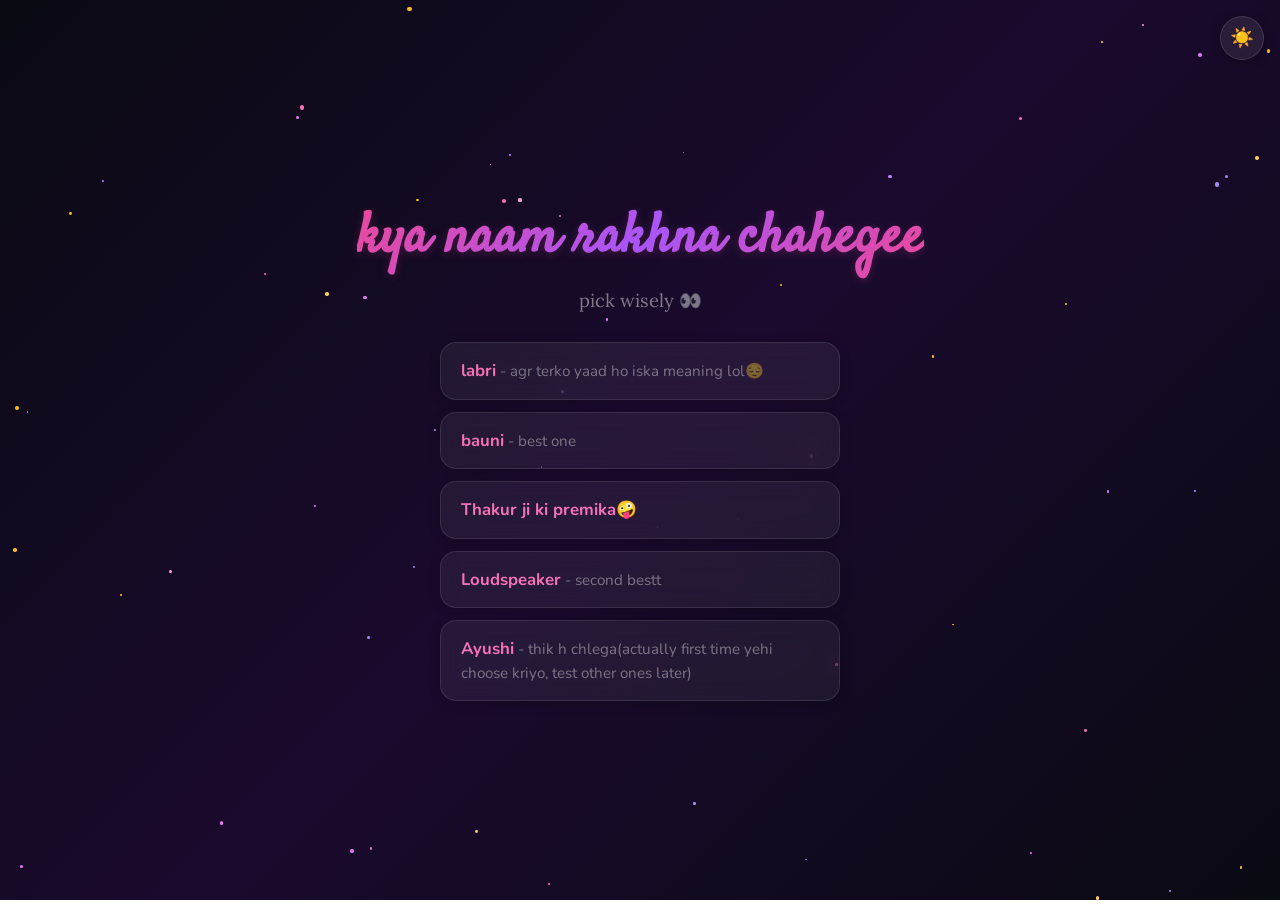
<file: index.html>
<!DOCTYPE html>
<html lang="en">

<head>
  <meta charset="UTF-8">
  <meta name="viewport" content="width=device-width, initial-scale=1.0">
  <meta name="description" content="">
  <meta property="og:title" content="Ayushi">
  <meta property="og:description" content="">
  <meta property="og:type" content="website">
  <title>Ayushi</title>
  <link rel="preconnect" href="https://fonts.googleapis.com">
  <link rel="preconnect" href="https://fonts.gstatic.com" crossorigin>
  <link href="https://fonts.googleapis.com/css2?family=Great+Vibes&family=Lora:ital,wght@0,400;0,600;1,400&family=Satisfy&family=Nunito:wght@400;600;700&family=Inter:wght@400;600;700&display=swap"
    rel="stylesheet">
  <link rel="stylesheet" href="styles.css">
</head>

<body class="dark">

  <button id="theme-toggle" onclick="toggleTheme()" aria-label="Toggle dark mode">☀️</button>
  <div class="stars" id="stars"></div>

  <!-- ══════ Screen 1: Choose Name ══════ -->
  <div class="screen active" id="screen-name">
    <h1 class="screen-title">kya naam rakhna chahegee</h1>
    <p class="screen-sub">pick wisely 👀</p>
    <div class="options-list">
      <button class="opt-btn" onclick="chooseName('Labri')"><span class="opt-name">labri</span> <span class="opt-hint">-
          agr terko yaad ho iska meaning lol😔</span></button>
      <button class="opt-btn" onclick="chooseName('Bauni')"><span class="opt-name">bauni</span> <span class="opt-hint">-
          best one</span></button>
      <button class="opt-btn" onclick="showThakurDialog()"><span class="opt-name">Thakur ji ki premika🤪</span></button>
      <button class="opt-btn" onclick="chooseName('Loudspeaker')"><span class="opt-name">Loudspeaker</span> <span
          class="opt-hint">- second bestt</span></button>
      <button class="opt-btn" onclick="chooseName('Ayushi')"><span class="opt-name">Ayushi</span> <span
          class="opt-hint">- thik h chlega(actually first time yehi choose kriyo, test other ones later)</span></button>
    </div>
  </div>

  <!-- ══════ Screen 2: Choose Song ══════ -->
  <div class="screen" id="screen-song">
    <h1 class="screen-title">Pick a vibe 🎵</h1>
    <p class="screen-sub">mereko lga ki shayad cool lgee</p>
    <div class="options-list">
      <button class="opt-btn" onclick="chooseSong('song1.mp3')">🎵 Pehla gana</button>
      <button class="opt-btn" onclick="chooseSong('song2.mp3')">🎶 Dushra</button>
      <button class="opt-btn" onclick="chooseSong('song3.mp3')">🎵 Teesra</button>
      <button class="opt-btn" onclick="chooseSong('song4.mp3')">🎶 Chal ek aur</button>
    </div>
  </div>

  <!-- ══════ Screen 3: Choose Photo ══════ -->
  <div class="screen" id="screen-photo">
    <h1 class="screen-title">Choose the photo</h1>
    <p class="screen-sub">photo ni dekh sakti coz spoiled ho jaega 😔</p>
    <div class="options-list">
      <button class="opt-btn" onclick="choosePhoto(1)">🖼️ Image 1</button>
      <button class="opt-btn" onclick="choosePhoto(2)">🖼️ Image 2</button>
      <button class="opt-btn" onclick="choosePhoto(3)">🖼️ Image 3</button>
    </div>
  </div>

  <!-- ══════ Screen 4: Player ══════ -->
  <div class="screen" id="screen-player" style="justify-content:flex-start;padding-top:40px">
    <div id="loading-area">
      <div class="loader-ring"></div>
      <p class="loader-text">Preparing something special…</p>
    </div>
    <button id="play-btn" class="hidden">▶ &nbsp;Play</button>
    <p class="play-subtitle hidden" id="play-sub">Hope you like it 😭</p>
    <div id="stage">
      <canvas id="art-canvas"></canvas>
      <div id="lyrics-display" class="hidden"></div>
      <div id="birthday-section">
        <span class="bday-cake">🎂</span>
        <span class="bday-text">Happy Birthday!</span>
        <span class="bday-name" id="bday-name-el">Ayushi</span>
        <span class="bday-sparkles">✦ ✦ ✦ ✦ ✦</span>
      </div>
    </div>
    <div id="bottom-actions">
      <button class="action-btn" onclick="goHome()">different name, song, image try krlo</button>
      <button class="action-btn" onclick="showScreen('screen-feedback')">Feedback dede 😔</button>
    </div>
    <div id="progress-bar-container">
      <div id="progress-bar"></div>
    </div>
  </div>

  <!-- ══════ Screen 5: Feedback ══════ -->
  <div class="screen" id="screen-feedback">
    <h1 class="screen-title">Feedback time!</h1>
    <p class="screen-sub">kaisa laga? 👀</p>
    <div class="options-list">
      <button class="opt-btn" onclick="showScreen('screen-thankyou')"
        style="text-align:center;font-size:1.1rem;font-weight:700">🔥 Bhayankar 🔥</button>
      <button class="opt-btn" onclick="showScreen('screen-sorry')"
        style="text-align:center;font-size:1.1rem;font-weight:700">Ye kya bana diyaa😭</button>
    </div>
  </div>

  <!-- ══════ Screen 6: Thank You ══════ -->
  <div class="screen" id="screen-thankyou">
    <span class="end-screen-icon">🥰</span>
    <h1 class="end-screen-text"
      style="background:linear-gradient(135deg,#f472b6,#a855f7);-webkit-background-clip:text;-webkit-text-fill-color:transparent;background-clip:text">
      Thank youuu!</h1>
    <p class="end-screen-sub">glad you liked it ✨</p>
    <button class="end-home-btn" onclick="goHome()">Go Home</button>
  </div>

  <!-- ══════ Screen 7: Sorry ══════ -->
  <div class="screen" id="screen-sorry">
    <span class="end-screen-icon">😭</span>
    <h1 class="end-screen-text">soorryy😭</h1>
    <p class="end-screen-sub">next time better banaunga 🫡</p>
    <button class="end-home-btn" onclick="goHome()">Go Home</button>
  </div>

  <!-- ══════ Dialog: Thakur ══════ -->
  <div class="dialog-overlay" id="dialog-thakur">
    <div class="dialog-box">
      <p>option dediya to kuch bhi choose kregi😭, wapaaaaas ja</p>
      <button onclick="document.getElementById('dialog-thakur').classList.remove('active')">Go back</button>
    </div>
  </div>

  <script src="image_data.js"></script>
  <script src="image_data_2.js"></script>
  <script src="image_data_3.js"></script>
  <script src="app.js"></script>
</body>

</html>
</file>
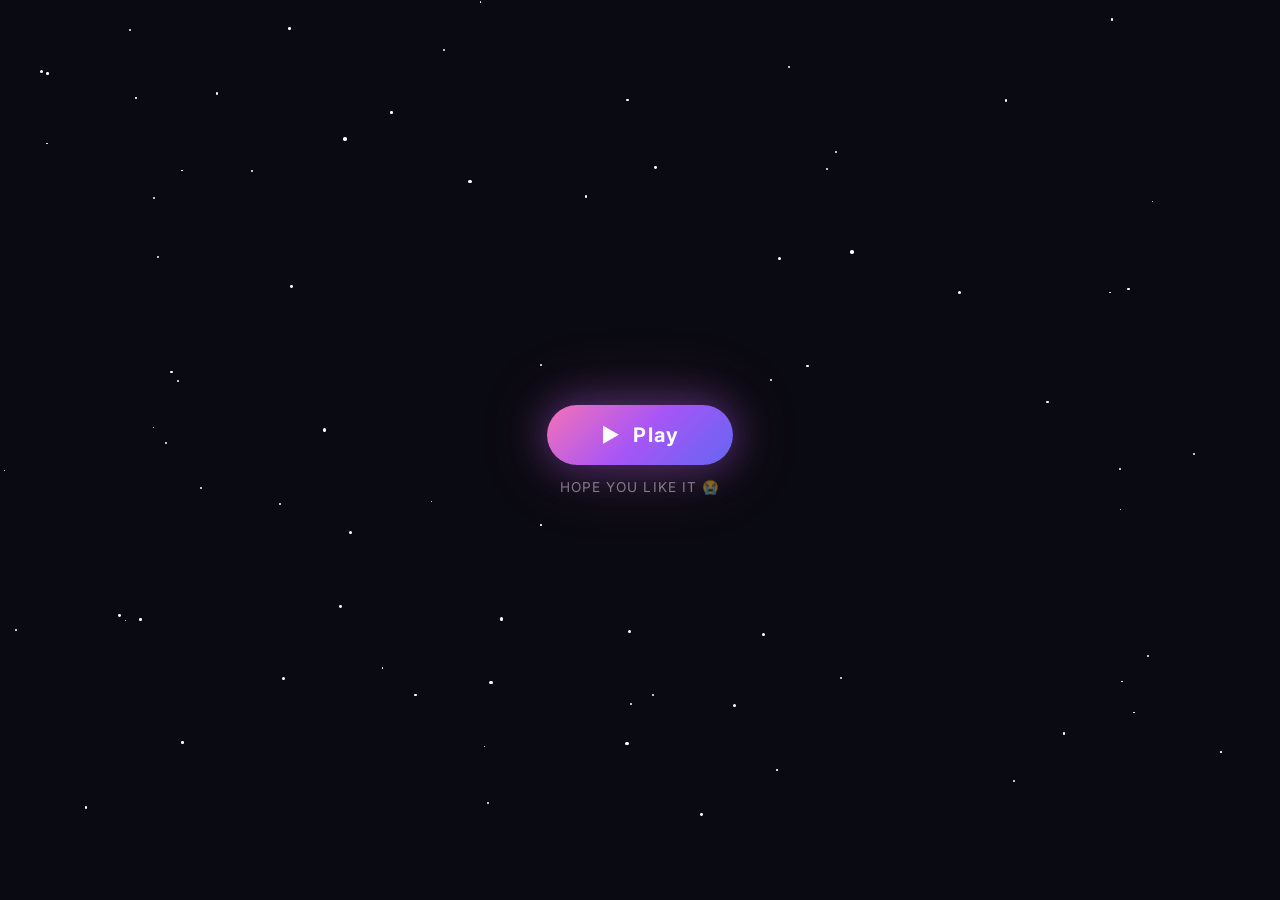
<file: birthday_animation.html>
<!DOCTYPE html>
<html lang="en">

<head>
  <meta charset="UTF-8">
  <meta name="viewport" content="width=device-width, initial-scale=1.0">
  <meta name="description" content=" – A special pencil-sketch timelapse animation">
  <title>Ayushi</title>
  <link rel="preconnect" href="https://fonts.googleapis.com">
  <link rel="preconnect" href="https://fonts.gstatic.com" crossorigin>
  <link href="https://fonts.googleapis.com/css2?family=Great+Vibes&family=Inter:wght@400;600;700&display=swap"
    rel="stylesheet">
  <style>
    /* ───── Reset & Base ───── */
    *,
    *::before,
    *::after {
      box-sizing: border-box;
      margin: 0;
      padding: 0;
    }

    body {
      min-height: 100vh;
      min-height: 100dvh;
      display: flex;
      flex-direction: column;
      align-items: center;
      justify-content: center;
      background: #0a0a12;
      font-family: 'Inter', sans-serif;
      overflow-x: hidden;
      overflow-y: auto;
      position: relative;
    }

    /* ───── Starfield background ───── */
    .stars {
      position: fixed;
      inset: 0;
      pointer-events: none;
      z-index: 0;
    }

    .stars span {
      position: absolute;
      border-radius: 50%;
      background: #fff;
      animation: twinkle var(--dur) ease-in-out infinite alternate;
    }

    @keyframes twinkle {
      0% {
        opacity: 0.15;
        transform: scale(0.8);
      }

      100% {
        opacity: 1;
        transform: scale(1.2);
      }
    }

    /* ───── Loading screen ───── */
    #loading-screen {
      position: fixed;
      inset: 0;
      z-index: 1000;
      display: flex;
      flex-direction: column;
      align-items: center;
      justify-content: center;
      background: #0a0a12;
      color: #fff;
      gap: 24px;
      transition: opacity 0.6s ease;
    }

    #loading-screen.hidden {
      opacity: 0;
      pointer-events: none;
    }

    .loader-ring {
      width: 60px;
      height: 60px;
      border: 4px solid rgba(255, 255, 255, 0.1);
      border-top-color: #f472b6;
      border-radius: 50%;
      animation: spin 0.8s linear infinite;
    }

    @keyframes spin {
      to {
        transform: rotate(360deg);
      }
    }

    .loader-text {
      font-size: 1rem;
      letter-spacing: 0.05em;
      color: rgba(255, 255, 255, 0.7);
    }

    /* ───── Play button ───── */
    #play-btn {
      position: relative;
      z-index: 10;
      padding: 18px 54px;
      border: none;
      border-radius: 60px;
      font-family: 'Inter', sans-serif;
      font-size: 1.25rem;
      font-weight: 700;
      letter-spacing: 0.06em;
      color: #fff;
      cursor: pointer;
      background: linear-gradient(135deg, #f472b6 0%, #a855f7 50%, #6366f1 100%);
      box-shadow: 0 0 40px rgba(168, 85, 247, 0.45), 0 0 80px rgba(244, 114, 182, 0.2);
      transition: transform 0.25s ease, box-shadow 0.25s ease;
    }

    #play-btn:hover {
      transform: scale(1.08);
      box-shadow: 0 0 60px rgba(168, 85, 247, 0.65), 0 0 100px rgba(244, 114, 182, 0.35);
    }

    #play-btn:active {
      transform: scale(0.97);
    }

    #play-btn.hidden {
      display: none;
    }

    .play-subtitle {
      margin-top: 14px;
      font-size: 0.85rem;
      color: rgba(255, 255, 255, 0.45);
      letter-spacing: 0.08em;
      z-index: 10;
      text-transform: uppercase;
    }

    .play-subtitle.hidden {
      display: none;
    }

    /* ───── Canvas stage ───── */
    #stage {
      position: relative;
      display: none;
      z-index: 10;
      width: 95vw;
      max-width: 600px;
      flex-direction: column;
      align-items: center;
    }

    #stage.visible {
      display: flex;
    }

    #art-canvas {
      display: block;
      width: 100%;
      max-height: 70vh;
      border-radius: 12px;
      box-shadow: 0 0 60px rgba(168, 85, 247, 0.25), 0 8px 32px rgba(0, 0, 0, 0.6);
      object-fit: contain;
    }

    /* ───── Happy Birthday section (below the image) ───── */
    #birthday-section {
      display: flex;
      flex-direction: column;
      align-items: center;
      justify-content: center;
      pointer-events: none;
      opacity: 0;
      transition: opacity 1.2s ease;
      margin-top: 24px;
      padding: 10px 16px 30px;
    }

    #birthday-section.visible {
      opacity: 1;
    }

    #birthday-section .bday-cake {
      font-size: clamp(2rem, 6vw, 3rem);
      opacity: 0;
      animation: cakeBounce 1s 0.3s ease forwards;
    }

    #birthday-section .bday-text {
      font-family: 'Great Vibes', cursive;
      font-size: clamp(2.2rem, 9vw, 4.5rem);
      color: #fff;
      text-shadow:
        0 0 20px rgba(244, 114, 182, 0.9),
        0 0 60px rgba(168, 85, 247, 0.7),
        0 0 100px rgba(99, 102, 241, 0.5),
        0 4px 12px rgba(0, 0, 0, 0.8);
      letter-spacing: 0.04em;
      transform: scale(0.6);
      animation: bdayPop 1.2s ease forwards;
      text-align: center;
      padding: 0 12px;
      line-height: 1.2;
    }

    #birthday-section .bday-name {
      font-family: 'Great Vibes', cursive;
      font-size: clamp(1.8rem, 7vw, 3.2rem);
      background: linear-gradient(135deg, #fbbf24, #f59e0b, #fcd34d, #fbbf24);
      background-size: 200% 200%;
      -webkit-background-clip: text;
      -webkit-text-fill-color: transparent;
      background-clip: text;
      filter: drop-shadow(0 0 12px rgba(251, 191, 36, 0.6)) drop-shadow(0 0 30px rgba(245, 158, 11, 0.35));
      margin-top: 8px;
      letter-spacing: 0.06em;
      opacity: 0;
      animation: nameGlow 1s 0.8s ease forwards, shimmer 3s 1.8s ease-in-out infinite;
    }

    #birthday-section .bday-sparkles {
      font-size: clamp(0.8rem, 2vw, 1rem);
      color: rgba(255, 255, 255, 0.5);
      margin-top: 12px;
      letter-spacing: 0.4em;
      opacity: 0;
      animation: fadeUp 0.8s 1.4s ease forwards;
    }

    @keyframes bdayPop {
      0% {
        transform: scale(0.6);
        opacity: 0;
      }

      60% {
        transform: scale(1.08);
        opacity: 1;
      }

      100% {
        transform: scale(1);
        opacity: 1;
      }
    }

    @keyframes fadeUp {
      0% {
        opacity: 0;
        transform: translateY(16px);
      }

      100% {
        opacity: 1;
        transform: translateY(0);
      }
    }

    @keyframes nameGlow {
      0% {
        opacity: 0;
        transform: translateY(10px) scale(0.8);
      }

      60% {
        opacity: 1;
        transform: translateY(-2px) scale(1.05);
      }

      100% {
        opacity: 1;
        transform: translateY(0) scale(1);
      }
    }

    @keyframes cakeBounce {
      0% {
        opacity: 0;
        transform: scale(0) rotate(-20deg);
      }

      50% {
        opacity: 1;
        transform: scale(1.3) rotate(5deg);
      }

      100% {
        opacity: 1;
        transform: scale(1) rotate(0deg);
      }
    }

    @keyframes shimmer {
      0% {
        background-position: 0% 50%;
      }

      50% {
        background-position: 100% 50%;
      }

      100% {
        background-position: 0% 50%;
      }
    }

    /* ───── Confetti ───── */
    .confetti-piece {
      position: fixed;
      z-index: 100;
      width: 10px;
      height: 14px;
      border-radius: 2px;
      animation: confettiFall var(--fall-dur) ease-in forwards;
      opacity: 0;
    }

    @keyframes confettiFall {
      0% {
        opacity: 1;
        transform: translateY(0) rotate(0deg);
      }

      100% {
        opacity: 0;
        transform: translateY(110vh) rotate(var(--rot));
      }
    }

    /* ───── Pencil cursor during animation ───── */
    .pencil-cursor {
      position: absolute;
      z-index: 50;
      pointer-events: none;
      font-size: 28px;
      filter: drop-shadow(0 2px 6px rgba(0, 0, 0, 0.5));
      transform: rotate(-30deg);
      transition: top 0.12s linear, left 0.08s linear;
    }

    /* ───── Progress bar ───── */
    #progress-bar-container {
      position: fixed;
      bottom: 20px;
      left: 50%;
      transform: translateX(-50%);
      width: min(400px, 80vw);
      height: 6px;
      background: rgba(255, 255, 255, 0.1);
      border-radius: 3px;
      z-index: 60;
      display: none;
      overflow: hidden;
    }

    #progress-bar-container.visible {
      display: block;
    }

    #progress-bar {
      height: 100%;
      width: 0%;
      border-radius: 3px;
      background: linear-gradient(90deg, #f472b6, #a855f7, #6366f1);
      transition: width 0.1s linear;
    }
  </style>
</head>

<body>
  <!-- Starfield -->
  <div class="stars" id="stars"></div>

  <!-- Loading screen -->
  <div id="loading-screen">
    <div class="loader-ring"></div>
    <p class="loader-text">Preparing something special…</p>
  </div>

  <!-- Play button -->
  <button id="play-btn" class="hidden">▶ &nbsp;Play</button>
  <p class="play-subtitle hidden" id="play-sub">Hope you like it 😭</p>

  <!-- Canvas stage -->
  <div id="stage">
    <canvas id="art-canvas"></canvas>
    <!-- Birthday text section (below the image) -->
    <div id="birthday-section">
      <span class="bday-cake">🎂</span>
      <span class="bday-text">Happy Birthday!</span>
      <span class="bday-name">Ayushi</span>
      <span class="bday-sparkles">✦ ✦ ✦ ✦ ✦</span>
    </div>
  </div>

  <!-- Progress bar -->
  <div id="progress-bar-container">
    <div id="progress-bar"></div>
  </div>

  <script src="image_data.js"></script>
  <script>
    // ─── Configuration ────────────────────────────
    const TOTAL_DURATION = 14000;  // ms – total animation time
    const SKETCH_PHASE = 0.55;   // first 55 % → grayscale sketch reveal (top→bottom)
    const COLOR_PHASE = 0.40;   // next 40 %  → color sweep (bottom→up)
    const BIRTHDAY_DELAY = 500;    // ms after animation ends to show text

    // ─── Globals ──────────────────────────────────
    let srcImage = null;   // fully loaded Image
    let canvasEl, ctx, stageEl;
    let animRunning = false;

    // ─── Create starfield ─────────────────────────
    (() => {
      const container = document.getElementById('stars');
      for (let i = 0; i < 80; i++) {
        const s = document.createElement('span');
        const size = Math.random() * 2.5 + 1;
        s.style.cssText = `
          width:${size}px; height:${size}px;
          top:${Math.random() * 100}%; left:${Math.random() * 100}%;
          --dur:${(Math.random() * 3 + 1.5).toFixed(2)}s;
          animation-delay:${(Math.random() * 3).toFixed(2)}s;
        `;
        container.appendChild(s);
      }
    })();

    // ─── Load image from image_data.js (IMAGE_B64 variable) ─────
    async function loadImage() {
      return new Promise((resolve, reject) => {
        const img = new Image();
        img.onload = () => resolve(img);
        img.onerror = (e) => { console.error('Image decode failed', e); reject(e); };
        img.src = 'data:image/png;base64,' + IMAGE_B64;
      });
    }

    // ─── Helper: convert an ImageData row-band to grayscale ───
    function grayscaleRow(imageData, yStart, yEnd) {
      const d = imageData.data;
      const w = imageData.width;
      for (let y = yStart; y < yEnd; y++) {
        for (let x = 0; x < w; x++) {
          const i = (y * w + x) * 4;
          const lum = 0.299 * d[i] + 0.587 * d[i + 1] + 0.114 * d[i + 2];
          // Lighten slightly to mimic pencil sketch
          const v = Math.min(255, lum * 1.05 + 15);
          d[i] = d[i + 1] = d[i + 2] = v;
        }
      }
    }

    // ─── Helper: blend grayscale → color for a band ───
    function blendColorBand(grayData, colorData, outData, yStart, yEnd, t) {
      // t in [0,1] → how much color to show
      const g = grayData.data, c = colorData.data, o = outData.data;
      const w = grayData.width;
      for (let y = yStart; y < yEnd; y++) {
        for (let x = 0; x < w; x++) {
          const i = (y * w + x) * 4;
          o[i] = g[i] + (c[i] - g[i]) * t;
          o[i + 1] = g[i + 1] + (c[i + 1] - g[i + 1]) * t;
          o[i + 2] = g[i + 2] + (c[i + 2] - g[i + 2]) * t;
          o[i + 3] = 255;
        }
      }
    }

    // ─── Main animation ───────────────────────────
    function runAnimation() {
      if (animRunning) return;
      animRunning = true;

      const img = srcImage;
      canvasEl = document.getElementById('art-canvas');
      ctx = canvasEl.getContext('2d');
      stageEl = document.getElementById('stage');

      // Size canvas to fit viewport while keeping aspect ratio
      const maxW = window.innerWidth * 0.93;
      const maxH = window.innerHeight * 0.82;
      const scale = Math.min(maxW / img.width, maxH / img.height, 1);
      const W = Math.round(img.width * scale);
      const H = Math.round(img.height * scale);
      canvasEl.width = W;
      canvasEl.height = H;

      // Draw full colour image to extract data
      ctx.drawImage(img, 0, 0, W, H);
      const colorPixels = ctx.getImageData(0, 0, W, H);

      // Build full grayscale version
      const grayPixels = ctx.getImageData(0, 0, W, H);
      grayscaleRow(grayPixels, 0, H);

      // Clear canvas (black)
      ctx.fillStyle = '#0a0a12';
      ctx.fillRect(0, 0, W, H);

      stageEl.classList.add('visible');

      // Add pencil cursor
      const pencil = document.createElement('div');
      pencil.className = 'pencil-cursor';
      pencil.textContent = '✏️';
      stageEl.appendChild(pencil);

      const progressContainer = document.getElementById('progress-bar-container');
      const progressBar = document.getElementById('progress-bar');
      progressContainer.classList.add('visible');

      const sketchEnd = TOTAL_DURATION * SKETCH_PHASE;
      const colorEnd = TOTAL_DURATION * (SKETCH_PHASE + COLOR_PHASE);

      let start = null;
      // We'll work in bands of rows
      const BAND = 4; // rows per band for performance

      function frame(ts) {
        if (!start) start = ts;
        const elapsed = ts - start;
        const progress = Math.min(elapsed / TOTAL_DURATION, 1);
        progressBar.style.width = (progress * 100) + '%';

        // ─── Phase 1: Sketch reveal (top→bottom) ───
        if (elapsed <= sketchEnd) {
          const t = elapsed / sketchEnd;                 // 0→1
          const revealRow = Math.floor(t * H);           // row to reveal up to
          // Draw the newly revealed bands (grayscale)
          const out = ctx.getImageData(0, 0, W, H);
          const prevReveal = Math.max(0, Math.floor(((elapsed - 16) < 0 ? 0 : (elapsed - 16)) / sketchEnd * H));
          for (let y = prevReveal; y < revealRow; y++) {
            for (let x = 0; x < W; x++) {
              const i = (y * W + x) * 4;
              out.data[i] = grayPixels.data[i];
              out.data[i + 1] = grayPixels.data[i + 1];
              out.data[i + 2] = grayPixels.data[i + 2];
              out.data[i + 3] = 255;
            }
          }
          ctx.putImageData(out, 0, 0);

          // Pencil cursor follows the reveal line
          const canvasRect = canvasEl.getBoundingClientRect();
          const pencilY = (revealRow / H) * canvasEl.offsetHeight;
          const pencilX = (Math.sin(elapsed / 120) * 0.3 + 0.5) * canvasEl.offsetWidth;
          pencil.style.top = pencilY + 'px';
          pencil.style.left = pencilX + 'px';
        }
        // ─── Phase 2: Color sweep (bottom→up) ───
        else if (elapsed <= colorEnd) {
          const t = (elapsed - sketchEnd) / (colorEnd - sketchEnd); // 0→1
          const colorRow = Math.floor(H - t * H);  // row from bottom going up

          const out = ctx.getImageData(0, 0, W, H);
          // Bottom part is now colour
          for (let y = colorRow; y < H; y++) {
            for (let x = 0; x < W; x++) {
              const i = (y * W + x) * 4;
              out.data[i] = colorPixels.data[i];
              out.data[i + 1] = colorPixels.data[i + 1];
              out.data[i + 2] = colorPixels.data[i + 2];
              out.data[i + 3] = 255;
            }
          }
          ctx.putImageData(out, 0, 0);

          // Move pencil cursor with paint brush emoji
          pencil.textContent = '🖌️';
          const pencilY = (colorRow / H) * canvasEl.offsetHeight;
          const pencilX = (Math.sin(elapsed / 100) * 0.3 + 0.5) * canvasEl.offsetWidth;
          pencil.style.top = pencilY + 'px';
          pencil.style.left = pencilX + 'px';
        }
        // ─── Phase 3: Fully coloured – show birthday ───
        else {
          // Draw full colour
          ctx.putImageData(colorPixels, 0, 0);
          pencil.remove();
          progressContainer.classList.remove('visible');
          showBirthday();
          return; // stop rAF
        }

        requestAnimationFrame(frame);
      }

      requestAnimationFrame(frame);
    }

    // ─── Birthday text + confetti ─────────────────
    function showBirthday() {
      setTimeout(() => {
        const section = document.getElementById('birthday-section');
        section.classList.add('visible');
        // Smoothly scroll so the birthday text is visible on mobile
        setTimeout(() => {
          section.scrollIntoView({ behavior: 'smooth', block: 'nearest' });
        }, 300);
        spawnConfetti();
      }, BIRTHDAY_DELAY);
    }

    function spawnConfetti() {
      const colors = ['#f472b6', '#a855f7', '#6366f1', '#38bdf8', '#facc15', '#fb923c', '#4ade80'];
      for (let i = 0; i < 120; i++) {
        const el = document.createElement('div');
        el.className = 'confetti-piece';
        el.style.left = Math.random() * 100 + 'vw';
        el.style.top = '-4vh';
        el.style.background = colors[Math.floor(Math.random() * colors.length)];
        el.style.setProperty('--fall-dur', (Math.random() * 3 + 2.5).toFixed(2) + 's');
        el.style.setProperty('--rot', (Math.random() * 1080 - 540) + 'deg');
        el.style.animationDelay = (Math.random() * 2).toFixed(2) + 's';
        el.style.width = (Math.random() * 8 + 6) + 'px';
        el.style.height = (Math.random() * 10 + 8) + 'px';
        el.style.borderRadius = Math.random() > 0.5 ? '50%' : '2px';
        document.body.appendChild(el);
        // Cleanup
        setTimeout(() => el.remove(), 7000);
      }
    }

    // ─── Bootstrap ────────────────────────────────
    (async () => {
      try {
        srcImage = await loadImage();
        document.getElementById('loading-screen').classList.add('hidden');
        const btn = document.getElementById('play-btn');
        const sub = document.getElementById('play-sub');
        btn.classList.remove('hidden');
        sub.classList.remove('hidden');
        btn.addEventListener('click', () => {
          btn.classList.add('hidden');
          sub.classList.add('hidden');
          runAnimation();
        });
      } catch (e) {
        document.querySelector('.loader-text').textContent = 'Could not load image 😢';
        console.error(e);
      }
    })();
  </script>
</body>

</html>
</file>
<file: styles.css>
*,
*::before,
*::after {
    box-sizing: border-box;
    margin: 0;
    padding: 0
}

body {
    min-height: 100vh;
    min-height: 100dvh;
    display: flex;
    flex-direction: column;
    align-items: center;
    justify-content: center;
    background: linear-gradient(135deg, #fdf2f8 0%, #fce7f3 25%, #f3e8ff 50%, #ede9fe 75%, #fdf2f8 100%);
    font-family: 'Lora', Georgia, serif;
    overflow-x: hidden;
    overflow-y: auto;
    position: relative;
    color: #4a1942
}

/* Starfield → cute sparkles */
.stars {
    position: fixed;
    inset: 0;
    pointer-events: none;
    z-index: 0
}

.stars span {
    position: absolute;
    border-radius: 50%;
    animation: twinkle var(--dur) ease-in-out infinite alternate
}

@keyframes twinkle {
    0% {
        opacity: .2;
        transform: scale(.7)
    }

    100% {
        opacity: 1;
        transform: scale(1.3)
    }
}

/* Screens */
.screen {
    display: none;
    min-height: 100vh;
    min-height: 100dvh;
    width: 100%;
    flex-direction: column;
    align-items: center;
    justify-content: center;
    padding: 24px 16px;
    z-index: 5;
    position: relative
}

.screen.active {
    display: flex;
    animation: screenIn .5s ease
}

@keyframes screenIn {
    from {
        opacity: 0;
        transform: translateY(24px)
    }

    to {
        opacity: 1;
        transform: translateY(0)
    }
}

.screen-title {
    font-family: 'Satisfy', cursive;
    font-size: clamp(2rem, 7vw, 3.5rem);
    text-align: center;
    margin-bottom: 8px;
    background: linear-gradient(135deg, #ec4899, #a855f7, #ec4899);
    -webkit-background-clip: text;
    -webkit-text-fill-color: transparent;
    background-clip: text;
    filter: drop-shadow(0 2px 4px rgba(236, 72, 153, .2))
}

.screen-sub {
    font-size: clamp(1rem, 3.5vw, 1.15rem);
    color: rgba(74, 25, 66, .5);
    text-align: center;
    margin-bottom: 28px;
    max-width: 360px;
    line-height: 1.5
}

/* Option buttons — soft glassmorphic */
.options-list {
    display: flex;
    flex-direction: column;
    gap: 12px;
    width: 100%;
    max-width: 400px
}

.opt-btn {
    width: 100%;
    padding: 16px 20px;
    border: 1px solid rgba(236, 72, 153, .15);
    border-radius: 16px;
    background: rgba(255, 255, 255, .65);
    backdrop-filter: blur(12px);
    -webkit-backdrop-filter: blur(12px);
    color: #4a1942;
    font-family: 'Nunito', sans-serif;
    font-size: 1.05rem;
    text-align: left;
    cursor: pointer;
    transition: all .3s ease;
    line-height: 1.4;
    box-shadow: 0 2px 12px rgba(236, 72, 153, .08)
}

.opt-btn:hover,
.opt-btn:active {
    background: rgba(255, 255, 255, .85);
    border-color: rgba(168, 85, 247, .35);
    box-shadow: 0 4px 24px rgba(236, 72, 153, .18);
    transform: translateY(-2px)
}

.opt-btn .opt-name {
    font-weight: 700;
    color: #be185d
}

.opt-btn .opt-hint {
    color: rgba(74, 25, 66, .45);
    font-size: .95rem
}

/* Dialog */
.dialog-overlay {
    position: fixed;
    inset: 0;
    background: rgba(253, 242, 248, .85);
    backdrop-filter: blur(12px);
    -webkit-backdrop-filter: blur(12px);
    display: flex;
    align-items: center;
    justify-content: center;
    z-index: 1000;
    opacity: 0;
    pointer-events: none;
    transition: opacity .3s ease;
    padding: 20px
}

.dialog-overlay.active {
    opacity: 1;
    pointer-events: auto
}

.dialog-box {
    background: rgba(255, 255, 255, .92);
    border: 1px solid rgba(236, 72, 153, .18);
    border-radius: 24px;
    padding: 32px 24px;
    max-width: 340px;
    text-align: center;
    box-shadow: 0 8px 40px rgba(168, 85, 247, .12)
}

.dialog-box p {
    font-size: 1.15rem;
    margin-bottom: 20px;
    line-height: 1.5;
    color: #4a1942
}

.dialog-box button {
    padding: 12px 36px;
    border: none;
    border-radius: 30px;
    background: linear-gradient(135deg, #ec4899, #a855f7);
    color: #fff;
    font-weight: 700;
    font-size: 1rem;
    cursor: pointer;
    transition: transform .2s;
    box-shadow: 0 4px 16px rgba(236, 72, 153, .3)
}

.dialog-box button:active {
    transform: scale(.95)
}

/* Loading */
#loading-area {
    display: flex;
    flex-direction: column;
    align-items: center;
    gap: 16px
}

.loader-ring {
    width: 50px;
    height: 50px;
    border: 4px solid rgba(236, 72, 153, .15);
    border-top-color: #ec4899;
    border-radius: 50%;
    animation: spin .8s linear infinite
}

@keyframes spin {
    to {
        transform: rotate(360deg)
    }
}

.loader-text {
    font-size: 1.05rem;
    color: rgba(74, 25, 66, .5)
}

/* Play button */
#play-btn {
    padding: 18px 54px;
    border: none;
    border-radius: 60px;
    font-family: 'Satisfy', cursive;
    font-size: 1.25rem;
    font-weight: 700;
    letter-spacing: .06em;
    color: #fff;
    cursor: pointer;
    background: linear-gradient(135deg, #f472b6 0%, #ec4899 40%, #a855f7 100%);
    box-shadow: 0 4px 24px rgba(236, 72, 153, .35), 0 0 60px rgba(168, 85, 247, .15);
    transition: transform .25s, box-shadow .25s
}

#play-btn:hover {
    transform: scale(1.08);
    box-shadow: 0 6px 36px rgba(236, 72, 153, .45), 0 0 80px rgba(168, 85, 247, .25)
}

#play-btn:active {
    transform: scale(.97)
}

.play-subtitle {
    margin-top: 14px;
    font-size: .95rem;
    color: rgba(74, 25, 66, .4);
    letter-spacing: .08em;
    text-transform: uppercase
}

.hidden {
    display: none !important
}

/* Stage */
#stage {
    position: relative;
    display: none;
    width: 95vw;
    max-width: 600px;
    flex-direction: column;
    align-items: center
}

#stage.visible {
    display: flex
}

#art-canvas {
    display: block;
    max-width: 100%;
    max-height: 70vh;
    border-radius: 16px;
    box-shadow: 0 8px 40px rgba(168, 85, 247, .18), 0 4px 20px rgba(236, 72, 153, .12)
}

/* Birthday section */
#birthday-section {
    display: flex;
    flex-direction: column;
    align-items: center;
    pointer-events: none;
    opacity: 0;
    transition: opacity 1.2s ease;
    margin-top: 24px;
    padding: 10px 16px 20px
}

#birthday-section.visible {
    opacity: 1
}

#birthday-section .bday-cake {
    font-size: clamp(2rem, 6vw, 3rem);
    opacity: 0;
    animation: cakeBounce 1s .3s ease forwards
}

#birthday-section .bday-text {
    font-family: 'Great Vibes', cursive;
    font-size: clamp(2.2rem, 9vw, 4.5rem);
    color: #be185d;
    text-shadow: 0 0 20px rgba(236, 72, 153, .4), 0 0 60px rgba(168, 85, 247, .2), 0 2px 8px rgba(0, 0, 0, .08);
    letter-spacing: .04em;
    transform: scale(.6);
    animation: bdayPop 1.2s ease forwards;
    text-align: center;
    line-height: 1.2
}

#birthday-section .bday-name {
    font-family: 'Great Vibes', cursive;
    font-size: clamp(1.8rem, 7vw, 3.2rem);
    background: linear-gradient(135deg, #ec4899, #a855f7, #ec4899);
    background-size: 200% 200%;
    -webkit-background-clip: text;
    -webkit-text-fill-color: transparent;
    background-clip: text;
    filter: drop-shadow(0 0 12px rgba(236, 72, 153, .4)) drop-shadow(0 0 24px rgba(168, 85, 247, .2));
    margin-top: 8px;
    opacity: 0;
    animation: nameGlow 1s .8s ease forwards, shimmer 3s 1.8s ease-in-out infinite
}

#birthday-section .bday-sparkles {
    font-size: clamp(.8rem, 2vw, 1rem);
    color: rgba(168, 85, 247, .45);
    margin-top: 12px;
    letter-spacing: .4em;
    opacity: 0;
    animation: fadeUp .8s 1.4s ease forwards
}

@keyframes bdayPop {
    0% {
        transform: scale(.6);
        opacity: 0
    }

    60% {
        transform: scale(1.08);
        opacity: 1
    }

    100% {
        transform: scale(1);
        opacity: 1
    }
}

@keyframes fadeUp {
    0% {
        opacity: 0;
        transform: translateY(16px)
    }

    100% {
        opacity: 1;
        transform: translateY(0)
    }
}

@keyframes nameGlow {
    0% {
        opacity: 0;
        transform: translateY(10px) scale(.8)
    }

    60% {
        opacity: 1;
        transform: translateY(-2px) scale(1.05)
    }

    100% {
        opacity: 1;
        transform: translateY(0) scale(1)
    }
}

@keyframes cakeBounce {
    0% {
        opacity: 0;
        transform: scale(0) rotate(-20deg)
    }

    50% {
        opacity: 1;
        transform: scale(1.3) rotate(5deg)
    }

    100% {
        opacity: 1;
        transform: scale(1) rotate(0)
    }
}

@keyframes shimmer {
    0% {
        background-position: 0% 50%
    }

    50% {
        background-position: 100% 50%
    }

    100% {
        background-position: 0% 50%
    }
}

/* Bottom actions */
#bottom-actions {
    display: none;
    flex-direction: row;
    gap: 10px;
    margin-top: 24px;
    padding: 0 12px 40px;
    width: 100%;
    max-width: 600px
}

#bottom-actions.visible {
    display: flex
}

.action-btn {
    flex: 1;
    padding: 14px 10px;
    border-radius: 14px;
    border: 1px solid rgba(236, 72, 153, .15);
    background: rgba(255, 255, 255, .65);
    backdrop-filter: blur(8px);
    color: #4a1942;
    font-family: 'Satisfy', cursive;
    font-size: .95rem;
    font-weight: 600;
    cursor: pointer;
    text-align: center;
    transition: all .3s;
    line-height: 1.3;
    box-shadow: 0 2px 12px rgba(236, 72, 153, .08)
}

.action-btn:active {
    transform: scale(.95);
    background: rgba(255, 255, 255, .85)
}

/* Confetti */
.confetti-piece {
    position: fixed;
    z-index: 100;
    border-radius: 2px;
    animation: confettiFall var(--fall-dur) ease-in forwards;
    opacity: 0
}

@keyframes confettiFall {
    0% {
        opacity: 1;
        transform: translateY(0) rotate(0deg)
    }

    100% {
        opacity: 0;
        transform: translateY(110vh) rotate(var(--rot))
    }
}

/* Pencil cursor */
.pencil-cursor {
    position: absolute;
    z-index: 50;
    pointer-events: none;
    font-size: 28px;
    filter: drop-shadow(0 2px 6px rgba(0, 0, 0, .3));
    transform: rotate(-30deg);
    transition: top .12s linear, left .08s linear
}

/* Progress bar */
#progress-bar-container {
    position: fixed;
    bottom: 20px;
    left: 50%;
    transform: translateX(-50%);
    width: min(400px, 80vw);
    height: 6px;
    background: rgba(236, 72, 153, .1);
    border-radius: 3px;
    z-index: 60;
    display: none;
    overflow: hidden
}

#progress-bar-container.visible {
    display: block
}

#progress-bar {
    height: 100%;
    width: 0%;
    border-radius: 3px;
    background: linear-gradient(90deg, #f472b6, #ec4899, #a855f7);
    transition: width .1s linear
}

/* Lyrics display — below the image */
#lyrics-display {
    width: 100%;
    text-align: center;
    font-family: 'Satisfy', cursive;
    font-size: clamp(1.35rem, 5.5vw, 1.6rem);
    color: rgba(0, 0, 0, 1);
    padding: 0;
    margin-top: 5px;
    background: none;
    opacity: 0;
    transition: opacity .3s ease;
    letter-spacing: .02em;
    line-height: 1.4;
    min-height: 1.8em
}

#lyrics-display.show {
    opacity: 1
}

#lyrics-display.hidden {
    display: none !important
}

.lyric-hl {
    color: #ec4899;
    font-weight: 700;
    text-shadow: 0 0 8px rgba(236, 72, 153, .5), 0 0 20px rgba(236, 72, 153, .3)
}

/* Feedback screens */
.end-screen-icon {
    font-size: 4rem;
    margin-bottom: 16px
}

.end-screen-text {
    font-family: 'Satisfy', cursive;
    font-size: clamp(2rem, 8vw, 3.5rem);
    text-align: center;
    margin-bottom: 12px;
    color: #be185d
}

.end-screen-sub {
    font-size: 1.05rem;
    color: rgba(74, 25, 66, .45);
    margin-bottom: 28px
}

.end-home-btn {
    padding: 14px 40px;
    border: none;
    border-radius: 30px;
    background: linear-gradient(135deg, #ec4899, #a855f7);
    color: #fff;
    font-weight: 700;
    font-size: .95rem;
    cursor: pointer;
    transition: transform .2s;
    box-shadow: 0 4px 16px rgba(236, 72, 153, .3)
}

.end-home-btn:active {
    transform: scale(.95)
}

/* ═══ Theme toggle button ═══ */
#theme-toggle {
    position: fixed;
    top: 16px;
    right: 16px;
    z-index: 999;
    width: 44px;
    height: 44px;
    border: 1px solid rgba(236, 72, 153, .2);
    border-radius: 50%;
    background: rgba(255, 255, 255, .6);
    backdrop-filter: blur(10px);
    -webkit-backdrop-filter: blur(10px);
    font-size: 1.2rem;
    cursor: pointer;
    display: flex;
    align-items: center;
    justify-content: center;
    transition: all .3s ease;
    box-shadow: 0 2px 12px rgba(236, 72, 153, .1);
    padding: 0;
    line-height: 1
}

#theme-toggle:active {
    transform: scale(.9)
}

/* ═══ DARK MODE ═══ */
body.dark {
    background: linear-gradient(135deg, #0a0a12 0%, #1a0a2e 50%, #0a0a12 100%);
    color: #fff
}

body.dark #theme-toggle {
    background: rgba(255, 255, 255, .08);
    border-color: rgba(255, 255, 255, .12);
    box-shadow: 0 2px 12px rgba(0, 0, 0, .3)
}

body.dark .screen-sub {
    color: rgba(255, 255, 255, .45)
}

body.dark .opt-btn {
    background: rgba(255, 255, 255, .06);
    border-color: rgba(255, 255, 255, .1);
    color: #fff;
    box-shadow: 0 2px 12px rgba(0, 0, 0, .2)
}

body.dark .opt-btn:hover,
body.dark .opt-btn:active {
    background: rgba(255, 255, 255, .12);
    border-color: rgba(168, 85, 247, .5);
    box-shadow: 0 0 20px rgba(168, 85, 247, .2)
}

body.dark .opt-btn .opt-name {
    color: #f472b6
}

body.dark .opt-btn .opt-hint {
    color: rgba(255, 255, 255, .4)
}

body.dark .dialog-overlay {
    background: rgba(0, 0, 0, .7)
}

body.dark .dialog-box {
    background: rgba(30, 30, 50, .95);
    border-color: rgba(255, 255, 255, .1)
}

body.dark .dialog-box p {
    color: #fff
}

body.dark .loader-ring {
    border-color: rgba(255, 255, 255, .1);
    border-top-color: #f472b6
}

body.dark .loader-text {
    color: rgba(255, 255, 255, .6)
}

body.dark .play-subtitle {
    color: rgba(255, 255, 255, .4)
}

body.dark #art-canvas {
    box-shadow: 0 0 60px rgba(168, 85, 247, .25), 0 8px 32px rgba(0, 0, 0, .6)
}

body.dark #birthday-section .bday-text {
    color: #fff;
    text-shadow: 0 0 20px rgba(244, 114, 182, .9), 0 0 60px rgba(168, 85, 247, .7), 0 0 100px rgba(99, 102, 241, .5), 0 4px 12px rgba(0, 0, 0, .8)
}

body.dark #birthday-section .bday-name {
    background: linear-gradient(135deg, #fbbf24, #f59e0b, #fcd34d, #fbbf24);
    background-size: 200% 200%;
    -webkit-background-clip: text;
    -webkit-text-fill-color: transparent;
    background-clip: text;
    filter: drop-shadow(0 0 12px rgba(251, 191, 36, .6)) drop-shadow(0 0 30px rgba(245, 158, 11, .35))
}

body.dark #birthday-section .bday-sparkles {
    color: rgba(255, 255, 255, .5)
}

body.dark .action-btn {
    background: rgba(255, 255, 255, .07);
    border-color: rgba(255, 255, 255, .12);
    color: #fff;
    box-shadow: none
}

body.dark .action-btn:active {
    background: rgba(255, 255, 255, .15)
}

body.dark #progress-bar-container {
    background: rgba(255, 255, 255, .1)
}

body.dark .end-screen-text {
    color: #fff
}

body.dark .end-screen-sub {
    color: rgba(255, 255, 255, .5)
}

body.dark #lyrics-display {
    color: rgba(244, 114, 182, 1);
    background: none;
    box-shadow: none;
    text-shadow: none
}

body.dark .lyric-hl {
    color: #fbbf24;
    text-shadow: 0 0 8px rgba(251, 191, 36, .6), 0 0 20px rgba(245, 158, 11, .3)
}
</file>
